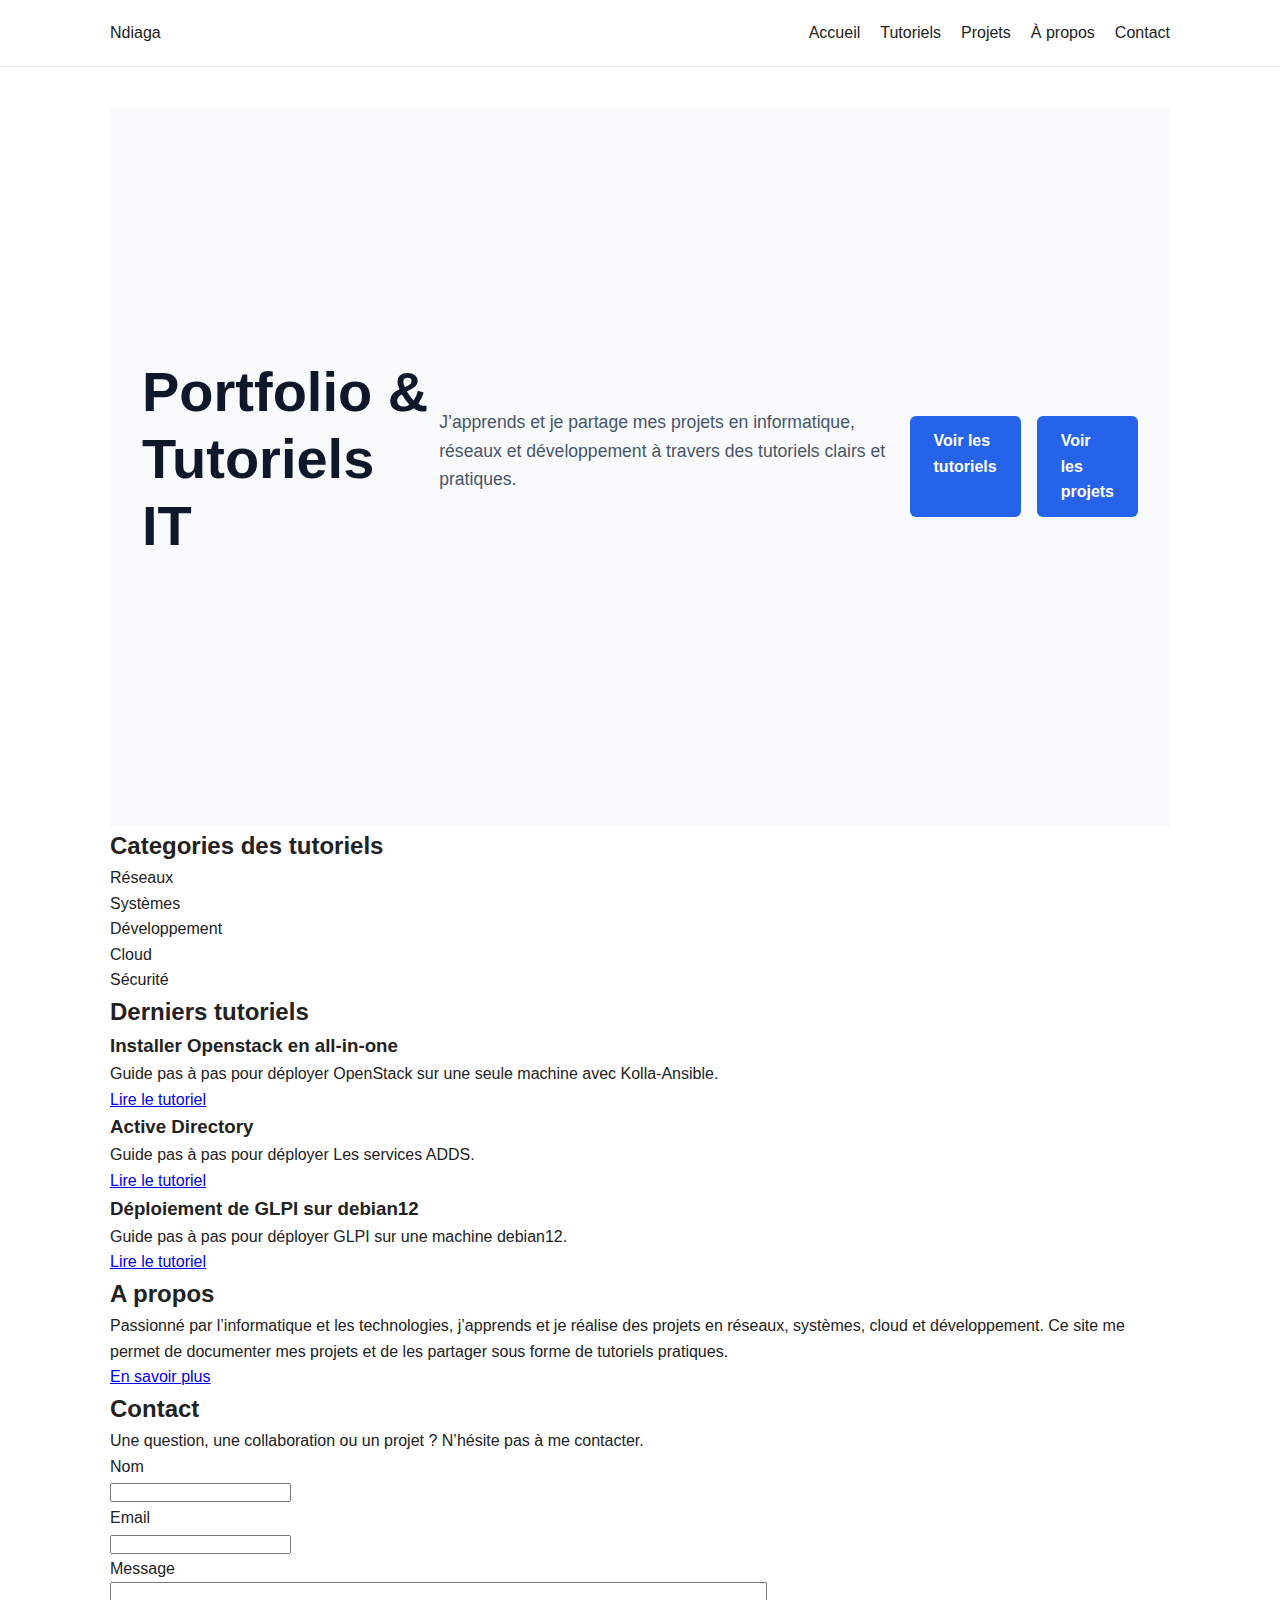
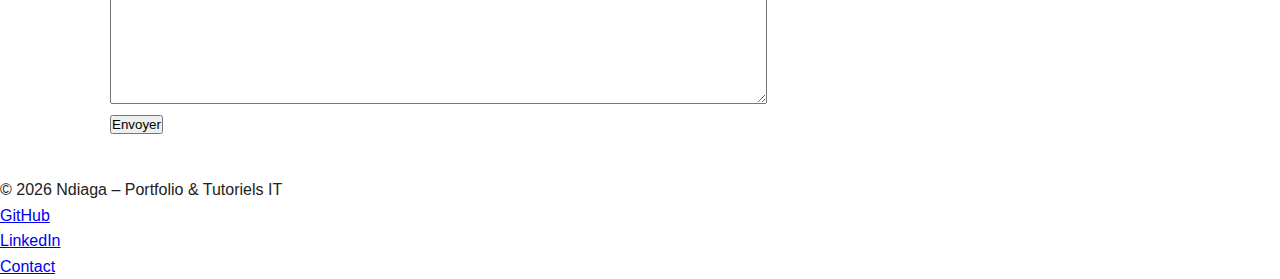
<file: index.html>
<!DOCTYPE html>
<html lang=fr dir="ltr">
  <head>
    <meta charset="utf-8">
    <title>Portfolio-it Ndiaga</title>
    <link rel="stylesheet" href="css\style.css">
  </head>
  <body>
  <header>
      <nav>
        <span>Ndiaga</span>
        <ul>
          <li><a href="#">Accueil</a></li>
          <li><a href="#">Tutoriels</a></li>
          <li><a href="projects.html">Projets</a></li>
          <li><a href="#">À propos</a></li>
          <li><a href="#">Contact</a></li>
        </ul>
      </nav>
  </header>
  <main>
    <section class="hero">
      <h1>Portfolio & Tutoriels IT</h1>
      <p>
        J’apprends et je partage mes projets en informatique, réseaux et développement
        à travers des tutoriels clairs et pratiques.
      </p>
      <div class="hero-actions">
        <a class="btn btn-primary" href="#">Voir les tutoriels</a>
        <a class="btn btn-primary" href="#">Voir les projets</a>
      </div>
    </section>
    <section>
      <h2>Categories des tutoriels</h2>
      <div>
        <article>Réseaux</article>
        <article>Systèmes</article>
        <article>Développement</article>
        <article>Cloud</article>
        <article>Sécurité</article>
      </div>
    </section>
    <section>
      <h2>Derniers tutoriels</h2>
      <div>
        <article class="">
          <h3>Installer Openstack en all-in-one</h3>
          <p>
            Guide pas à pas pour déployer OpenStack sur une seule machine
            avec Kolla-Ansible.
          </p>
          <a href="#">Lire le tutoriel</a>
        </article>
        <article class="">
          <h3>Active Directory</h3>
          <p>
            Guide pas à pas pour déployer Les services ADDS.
          </p>
          <a href="#">Lire le tutoriel</a>
        </article>
        <article class="">
          <h3>Déploiement de GLPI sur debian12</h3>
          <p>
            Guide pas à pas pour déployer GLPI sur une machine debian12.
          </p>
          <a href="#">Lire le tutoriel</a>
        </article>
      </div>
    </section>
    <section>
      <h2>A propos</h2>
      <p>
        Passionné par l’informatique et les technologies, j’apprends et je réalise
        des projets en réseaux, systèmes, cloud et développement.
        Ce site me permet de documenter mes projets et de les partager sous forme
        de tutoriels pratiques.
      </p>
      <a href="#">En savoir plus</a>
    </section>
    <section>
      <h2>Contact</h2>
      <p>
        Une question, une collaboration ou un projet ?
        N’hésite pas à me contacter.
      </p>
      <form class="" action="index.html" method="post">
        <div class="">
          <label for="name">Nom</label><br>
          <input type="text" name="name">
        </div>
        <div class="">
          <label for="email">Email</label><br>
          <input type="text" name="email">
        </div>
        <div class="">
          <label for="message">Message</label><br>
          <textarea id="message" name="message" rows="8" cols="80"></textarea>
        </div>
        <button type="submit">Envoyer</button><br>
      </form>
    </section>
  </main>
  <footer>
    <p>
      © 2026 Ndiaga – Portfolio & Tutoriels IT
    </p>
    <ul>
      <li><a href="#">GitHub</a></li>
      <li><a href="#">LinkedIn</a></li>
      <li><a href="#">Contact</a></li>
    </ul>
  </footer>
  </body>
</html>
</file>
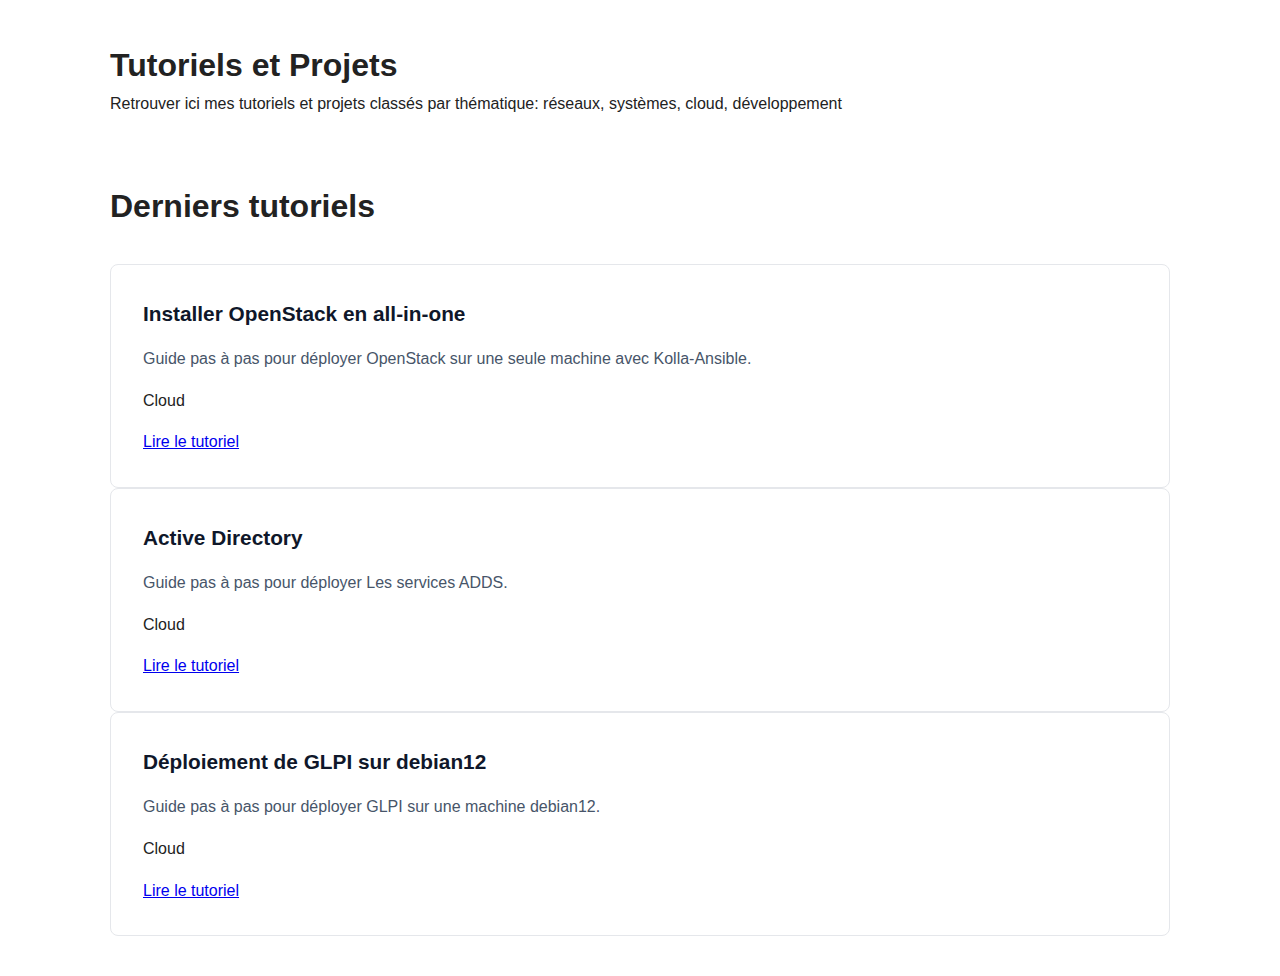
<file: projects.html>
<!DOCTYPE html>
<html lang="fr" dir="ltr">
  <head>
    <meta charset="utf-8">
    <title>Page Projets</title>
    <link rel="stylesheet" href="css\style.css">
  </head>
  <body>
    <main>
      <section>
        <h1>Tutoriels et Projets</h1>
        <p>
        Retrouver ici mes tutoriels et projets classés par thématique:
        réseaux, systèmes, cloud, développement
        </p>

      </section>
      <section class="projects">
        <h2>Derniers tutoriels</h2>
        <article class="projects-card">
          <h3>Installer OpenStack en all-in-one</h3>
          <p>
            Guide pas à pas pour déployer OpenStack sur une seule machine
            avec Kolla-Ansible.
          </p>
          <span class="projects-grid">Cloud</span>
          <a href="projects.html">Lire le tutoriel</a>
        </article>

        <article class="projects-card">
          <h3>Active Directory</h3>
          <p>
            Guide pas à pas pour déployer Les services ADDS.
          </p>
          <span class="projects-grid">Cloud</span>
          <a href="projects.html">Lire le tutoriel</a>
        </article>

        <article class="projects-card">
          <h3>Déploiement de GLPI sur debian12</h3>
          <p>
            Guide pas à pas pour déployer GLPI sur une machine debian12.
          </p>
          <span class="projects-grid">Cloud</span>
          <a href="projects.html">Lire le tutoriel</a>
        </article>
      </section>
    </main>
  </body>
</html>
</file>
